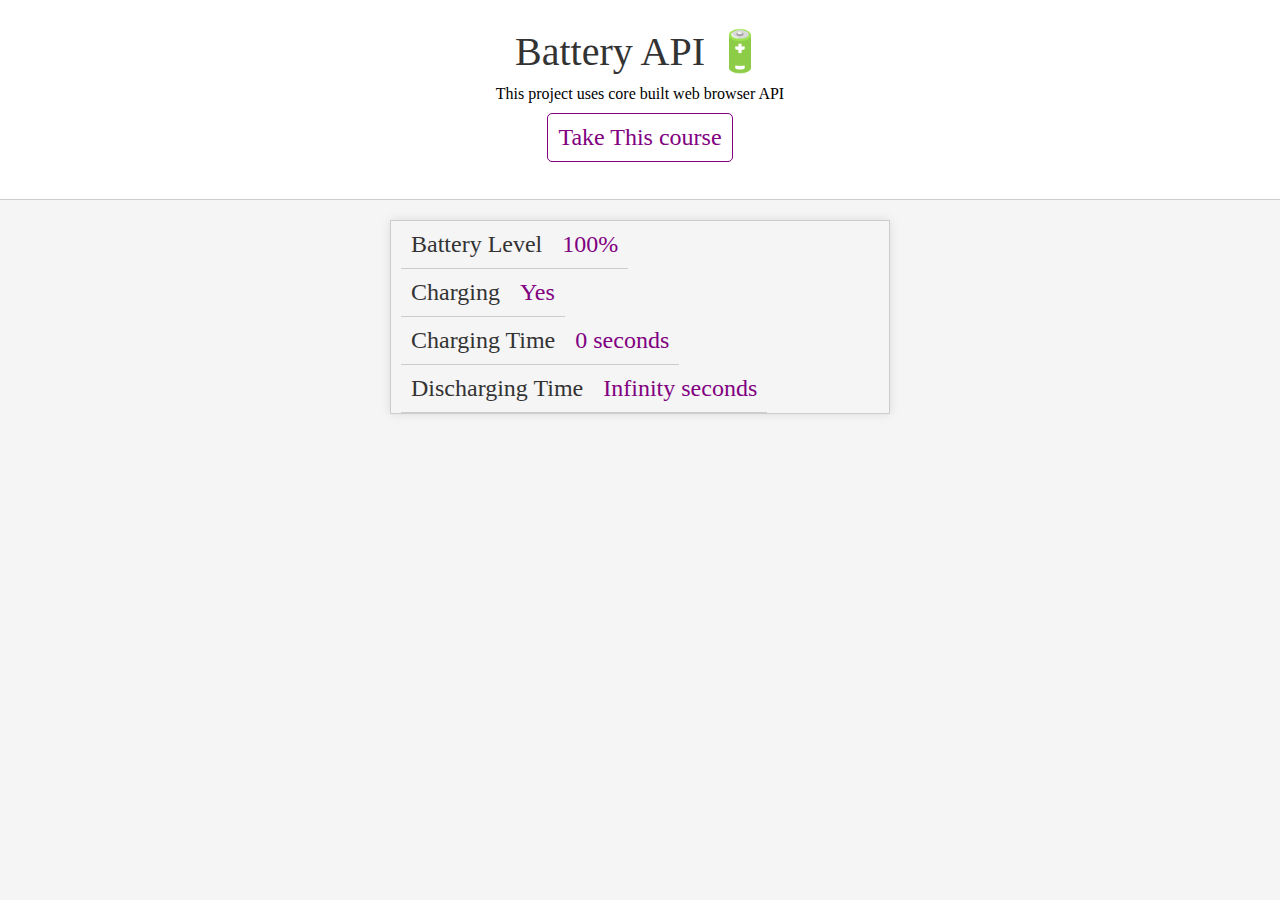
<file: Api projects/1.Battery Api/index.html>
<!DOCTYPE html>
<html lang="en">
  <head>
    <meta charset="UTF-8" />
    <meta http-equiv="X-UA-Compatible" content="IE=edge" />
    <meta name="viewport" content="width=device-width, initial-scale=1.0" />
    <link rel="stylesheet" href="./style.css" />
    <title>Battery API</title>
  </head>
  <body>
    <header>
      <h1>Battery API 🔋</h1>
      <p>This project uses core built web browser API</p>
      <a href="">Take This course</a>
    </header>

    <div class="battery-container">
      <div class="item">
        <h3>Battery Level</h3>
        <span class="batteryLevel">Yes</span>
      </div>
      <div class="item">
        <h3>Charging</h3>
        <span class="batteryCharging">Yes</span>
      </div>
      <div class="item">
        <h3>Charging Time</h3>
        <span class="batteryChargingTime">Yes</span>
      </div>
      <div class="item">
        <h3>Discharging Time</h3>
        <span class="batteryDisChargingTime">Yes</span>
      </div>
    </div>

    <script src="./script.js"></script>
  </body>
</html>
</file>
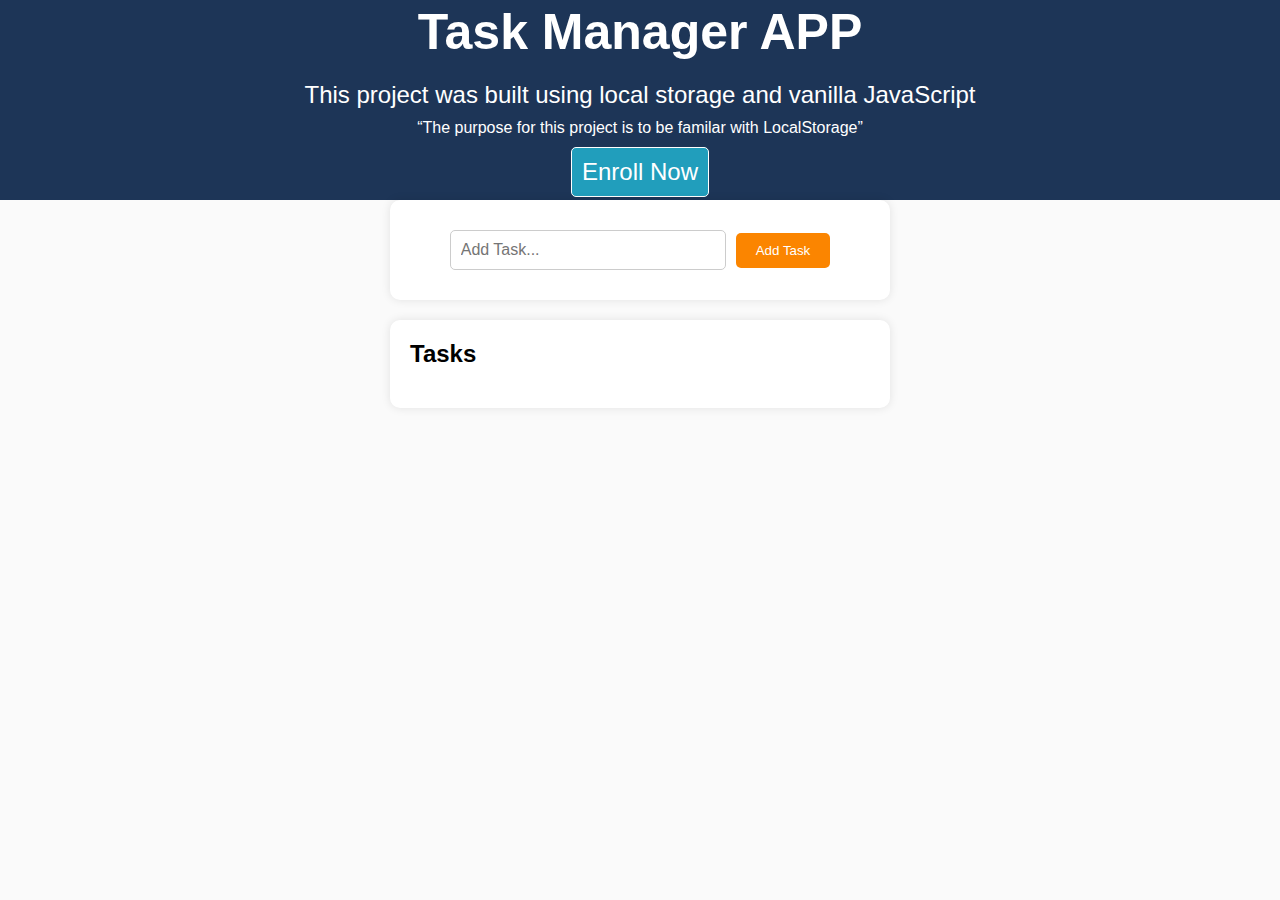
<file: Api projects/2.LocalStorage Api/index.html>
<!DOCTYPE html>
<html lang="en">
  <head>
    <meta charset="UTF-8" />
    <meta http-equiv="X-UA-Compatible" content="IE=edge" />
    <meta name="viewport" content="width=device-width, initial-scale=1.0" />
    <link rel="stylesheet" href="./style.css">
    <title>LocalStorage</title>
  </head>
  <body>
   <header>
    <h1>Task Manager APP</h1>
    <p>
      This project was built using local storage and vanilla JavaScript
    </p>
    <q>The purpose for this project is to be familar with LocalStorage</q>
    <a target="_blank" href="https://asana.com/uses/task-management?utm_campaign=&utm_source=&utm_medium=&gclid=EAIaIQobChMIpJWWqu-w_wIVSzErCh3BdAjVEAAYASAAEgJEC_D_BwE&gclsrc=aw.ds">Enroll Now</a>
   </header>

    <main>
      <section id="add-task">
        <form>
          <input id="input" type="text" placeholder="Add Task..." />
          <button  type="submit">Add Task</button>
        </form>
      </section>

      <section id="tasks">
        <h2>Tasks</h2>
        <ul id="list-container">
          <li id="item">
            <span>Task 1</span>
            <button id="delete">X</button>
          </li>
        </ul>
      </section>

    <script src="./script.js"></script>
  </body>
</html>
</file>
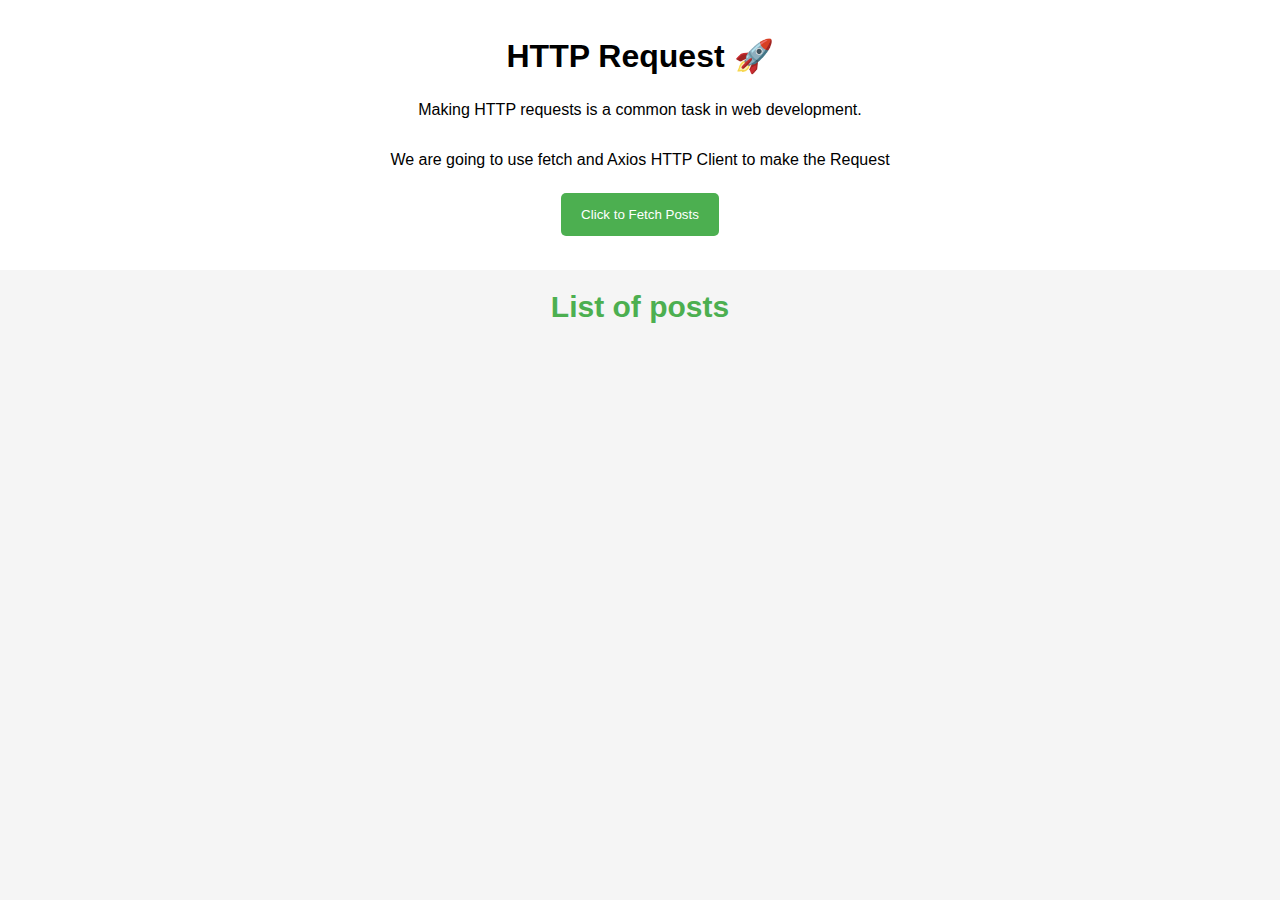
<file: Api projects/3.Fetch Api/index.html>
<!DOCTYPE html>
<html lang="en">
  <head>
    <meta charset="UTF-8" />
    <meta http-equiv="X-UA-Compatible" content="IE=edge" />
    <meta name="viewport" content="width=device-width, initial-scale=1.0" />
    <link rel="stylesheet" href="./style.css" />
    <title>HTTP Request</title>
  </head>
  <body>
    <header>
      <h1>HTTP Request 🚀</h1>
      <p>Making HTTP requests is a common task in web development.</p>
      <p>We are going to use fetch and Axios HTTP Client to make the Request</p>
      <button id="btn">Click to Fetch Posts</button>
    </header>
    <h1 class="title">List of posts</h1>
    <div class="container"></div>
    <script src="./script.js"></script>
  </body>
</html>
</file>
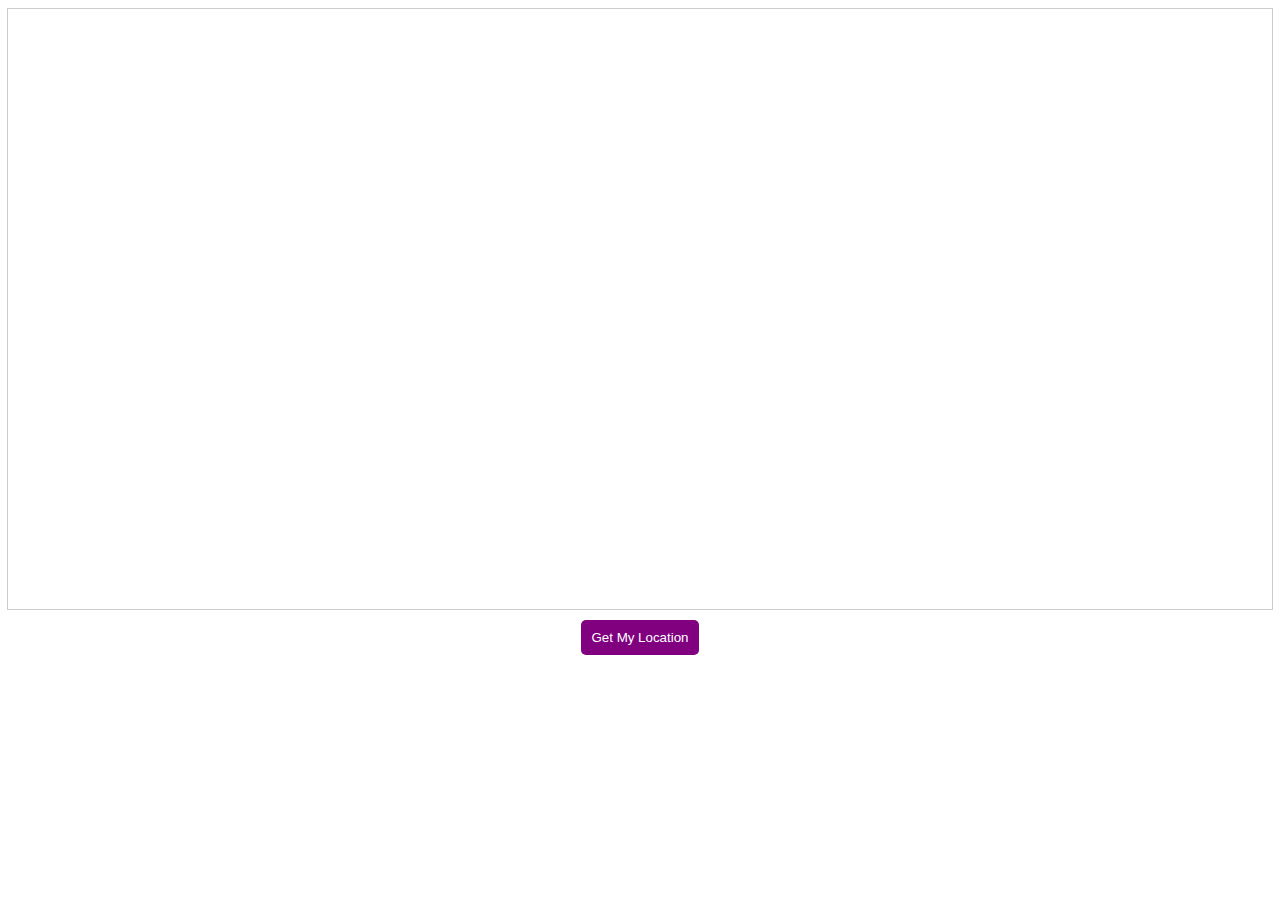
<file: Api projects/4.geolocation Api/index.html>
<!DOCTYPE html>
<html lang="en">
  <head>
    <meta charset="UTF-8" />
    <meta http-equiv="X-UA-Compatible" content="IE=edge" />
    <meta name="viewport" content="width=device-width, initial-scale=1.0" />
    <link rel="stylesheet" href="./style.css" />
    <title>GeoLocation</title>
  </head>
  <body>
    <header id="map"></header>
    <!-- get your location -->
    <button id="btn">Get My Location</button>

    <div id="country-container">
      <!-- <div class="content">
        <h2>Continent</h2>
        <p>Ghan</p>
      </div>
      <div class="region">
        <h2>Region</h2>
        <p>Ashanti</p>
      </div>
      <div class="street">
        <h2>Street</h2>
        <p></p>
      </div>
      <div class="region">
        <h2>Region</h2>
        <p>Region</p>
      </div>
      <div class="Address">
        <h2>Address</h2>
        <p></p>
      </div> -->
    </div>

    <script src="./script.js"></script>
  </body>
</html>
</file>
<file: Api projects/1.Battery Api/style.css>
* {
  margin: 0;
  padding: 0;
  box-sizing: border-box;
}
body {
  background-color: #f5f5f5;
}
header {
  background-color: #fff;
  padding: 10px 0;
  border-bottom: 1px solid #ccc;
  display: flex;
  align-items: center;
  height: 200px;
  flex-direction: column;
  justify-content: center;
}

h1 {
  font-size: 2.5rem;
  font-weight: 400;
  color: #333;
  margin-bottom: 10px;
}

.battery-container {
  display: flex;
  align-items: flex-start;
  justify-content: center;
  margin-bottom: 10px;
  flex-direction: column;
  max-width: 500px;
  border: 1px solid #ccc;
  box-shadow: 0 0 10px rgba(0, 0, 0, 0.1);
  margin: 0 auto;
  margin-top: 20px;
}

.item {
  margin: 0 10px;
  display: flex;
  align-items: center;
  justify-content: center;
  padding: 10px;
  border-bottom: 1px solid #ccc;
}

h3 {
  font-size: 1.5rem;
  font-weight: 400;
  color: #333;
  margin-right: 20px;
}

span {
  font-size: 1.5rem;
  font-weight: 400;
  color: purple;
}

a {
  text-decoration: none;
  color: purple;
  padding: 10px;
  border: 1px solid purple;
  border-radius: 5px;
  margin: 10px;
  font-size: 1.5rem;
  font-weight: 400;
}
</file>
<file: Api projects/2.LocalStorage Api/style.css>
* {
  margin: 0;
  padding: 0;
  box-sizing: border-box;
}

body {
  font-family: "Poppins", sans-serif;
  background: #fafafa;
}
header {
  background-color: #1d3557;
  color: #fff;
  padding: 10px;
  height: 200px;
  display: flex;
  justify-content: center;
  align-items: center;
  flex-direction: column;
}

header p {
  font-size: 1.5rem;
  margin-top: 10px;
}
header a {
  text-decoration: none;
  color: #fff;
  font-size: 1.5rem;
  margin-top: 10px;
  border: 1px solid #fff;
  padding: 10px 20px;
  border-radius: 5px;
  transition: 0.5s;
  background-color: #219ebc;
  padding: 10px;
}
header q {
  margin-top: 10px;
}
header a:hover {
  background-color: #fff;
  color: #219ebc;
}
h1 {
  font-size: 50px;
  font-weight: 700;
  margin-bottom: 10px;
}

main {
  display: flex;
  justify-content: center;
  align-items: center;
  flex-direction: column;
}

form {
  width: 500px;
  background-color: #fff;
  padding: 20px;
  border-radius: 10px;
  box-shadow: 0 0 10px rgba(0, 0, 0, 0.1);
  display: flex;
  justify-content: center;
  align-items: center;
  min-height: 100px;
}

form input {
  width: 60%;
  padding: 10px;
  border: 1px solid #ccc;
  border-radius: 5px;
  outline: none;
  font-size: 16px;
}

form button {
  background-color: #fb8500;
  color: #fff;
  padding: 10px 20px;
  border: none;
  border-radius: 5px;
  margin-left: 10px;
  cursor: pointer;
}

#tasks {
  width: 500px;
  background-color: #fff;
  padding: 20px;
  border-radius: 10px;
  box-shadow: 0 0 10px rgba(0, 0, 0, 0.1);
  margin-top: 20px;
}

#list-container {
  margin-top: 20px;
  display: flex;
  flex-direction: column;
  justify-content: center;
  align-items: space-between;
}

#item {
  display: flex;
  justify-content: space-between;
  align-items: center;
  margin-bottom: 10px;
  background: #fff;
  padding: 10px;
  border-radius: 5px;
  box-shadow: 0 0 10px rgba(0, 0, 0, 0.1);
}
#item span {
  font-size: 16px;
  font-weight: 500;
}
#item:hover {
  transform: scale(1.02);
  transition: all 0.2s ease-in-out;
  cursor: pointer;
}
#delete {
  background-color: #e63946;
  color: #fff;
  padding: 5px 10px;
  border: none;
  border-radius: 5px;
  cursor: pointer;
}
#delete:hover {
  background-color: #f72536;
  transform: scale(1.1);
  transition: 0.2s;
}
</file>
<file: Api projects/3.Fetch Api/style.css>
* {
  margin: 0;
  padding: 0;
  box-sizing: border-box;
}
button {
  background-color: #4caf50;
  color: white;
  padding: 14px 20px;
  margin: 8px 0;
  border: none;
  cursor: pointer;
  border-radius: 5px;
}
.title {
  font-size: 30px;
  font-weight: bold;
  color: #4caf50;
  text-align: center;
  margin: 20px;
}
button:hover {
  opacity: 0.8;
  transform: scale(1.05);
  transition: all 0.3s ease-in-out;
}
p {
  color: gray;
  text-align: center;
  line-height: 30px;
}
header {
  width: 100%;
  height: 30vh;
  background-color: #fff;
  display: flex;
  flex-direction: column;
  align-items: center;
  justify-content: center;
}
h1 {
  font-size: 2rem;
  font-weight: bold;
  color: #000;
  margin: 10px;
}
header p {
  color: #000;
  margin: 10px;
}

body {
  font-family: "Roboto", sans-serif;
  font-size: 16px;
  background: #f5f5f5;
  height: 100vh;
}

.container {
  display: flex;
  justify-content: center;
  flex-wrap: wrap;
}

.card {
  width: 400px;
  max-width: 300px;
  margin: 10px;
  background: #fff;
  border-radius: 5px;
  box-shadow: 0px 0px 10px rgba(0, 0, 0, 0.1);
  padding: 20px;
  display: flex;
  flex-direction: column;
  justify-content: space-between;
  align-items: center;
}

.header {
  background: #333;
  padding: 20px;
  text-align: center;
}

.card-title {
  margin: 10px;
}
</file>
<file: Api projects/4.geolocation Api/style.css>
#map {
  width: 100%;
  height: 600px;
   border: 1px solid #ccc;
}

body {
  font-family: sans-serif;
  font-size: 14px;
  display: flex;
  flex-direction: column;
  align-items: center;
  justify-content: center;
}
button {
  margin: 10px;
  background: purple;
  color: white;
  border: 0;
  border-radius: 5px;
  padding: 10px;
  text-align: center;
  cursor: pointer;
}

#country-container {
  display: flex;
  flex-direction: column;
  align-items: center;
  justify-content: flex-end;
  box-shadow: 0 0 10px rgba(0, 0, 0, 0.2);
  width: 400px;
  margin: 30px;
}
</file>
